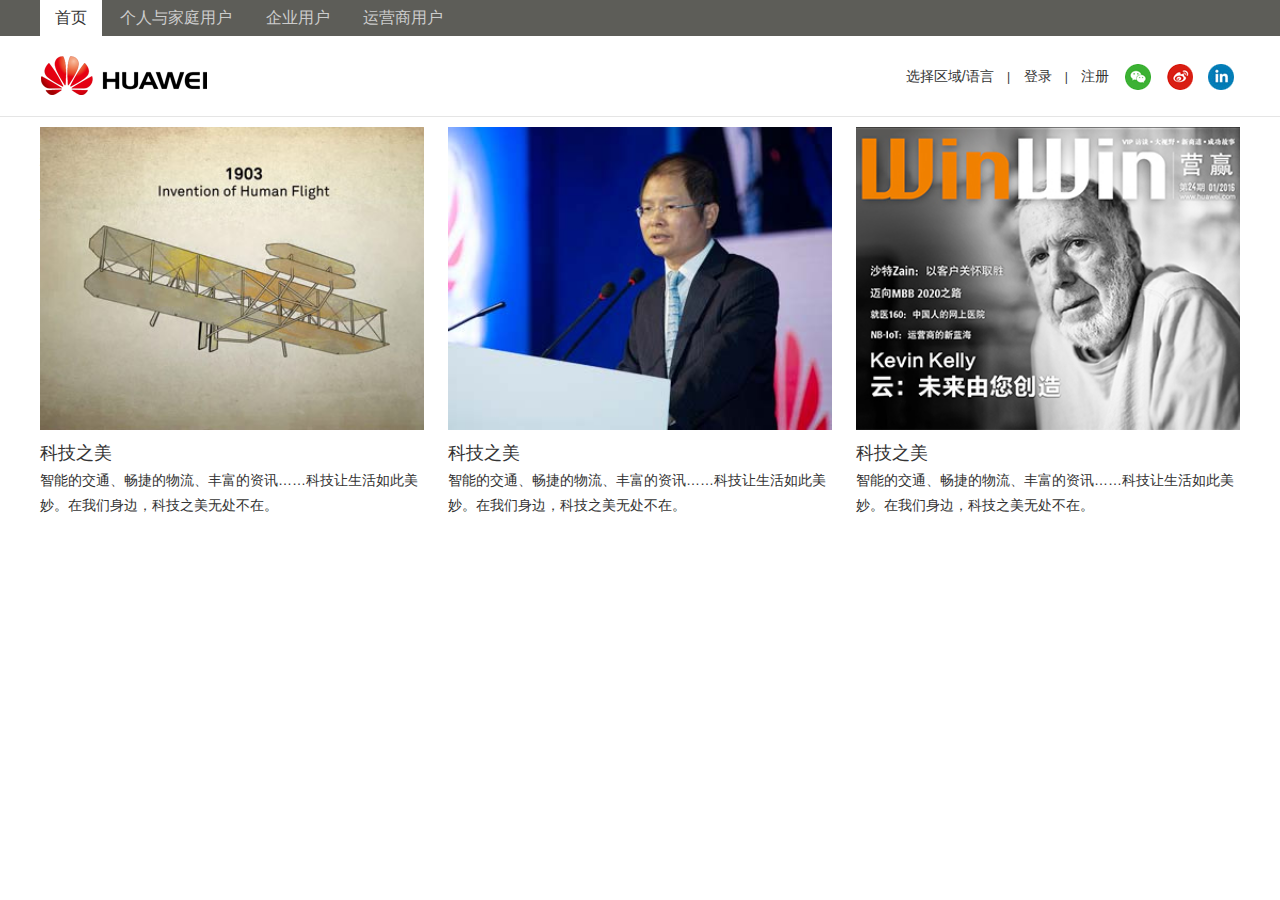
<file: huaweiRem.html>
<!DOCTYPE html>
<html>
<head>
    <meta charset="UTF-8">
    <meta name="viewport"
          content="width=device-width, user-scalable=no, initial-scale=1.0, maximum-scale=1.0, minimum-scale=1.0"/>
    <meta name="format-detection" content="telephone=no"/>
    <meta name="apple-mobile-web-app-capable" content="yes"/>
    <meta name="apple-mobile-web-app-status-bar-style" content="black-translucent"/>
    <title>huaweiRem</title>
    <link charset="utf-8" type="text/css" rel="stylesheet" href="css/reset.min.css"/>
    <link charset="utf-8" type="text/css" rel="stylesheet" href="css/huawei.css"/>
    <script type="text/javascript" src="js/html5.min.js"></script>
    <!--[if lt IE 9]>
    <script type="text/javascript" src="js/html5.min.js"></script>
    <![endif]-->
</head>
<body>
<section>
    <nav class="navFir">
        <ul>
            <li class="bg"><a href="#">首页</a></li>
            <li><a href="#">个人与家庭用户</a></li>
            <li><a href="#">企业用户</a></li>
            <li><a href="#">运营商用户</a></li>
        </ul>
    </nav>
    <header class="header">
        <div>
            <img src="img/huawei/logo.png" alt="华为"/>

            <div class="share">
                <span class="wx"></span>
                <span class="wb"></span>
                <span class="in"></span>
            </div>
            <div class="login">
                <a href="#">选择区域/语言</a>
                |
                <a href="#">登录</a>
                |
                <a href="#">注册</a>
            </div>
        </div>
    </header>

    <header class="phoneHeader">
        <img src="img/huawei/logo.png" alt="华为"/>
        <span class="menu"></span>
        <span class="search" id="searchBtn"></span>

        <div class="searchInp" id="searchInp">
            <i></i>
            <input type="text"/>
        </div>
    </header>
</section>

<section class="product">
    <ul class="news">
        <li>
            <img src="img/huawei/2016_innovation_day_video.jpg" alt=""/>
            <a href="#">科技之美</a>
            <span>智能的交通、畅捷的物流、丰富的资讯……科技让生活如此美妙。在我们身边，科技之美无处不在。</span>
        </li>
        <li>
            <img src="img/huawei/has2016_2.jpg" alt=""/>
            <a href="#">科技之美</a>
            <span>智能的交通、畅捷的物流、丰富的资讯……科技让生活如此美妙。在我们身边，科技之美无处不在。</span>
        </li>
        <li class="last">
            <img src="img/huawei/winwin-24-cn.jpg" alt=""/>
            <a href="#">科技之美</a>
            <span>智能的交通、畅捷的物流、丰富的资讯……科技让生活如此美妙。在我们身边，科技之美无处不在。</span>
        </li>
    </ul>
</section>

<script charset="utf-8" type="text/javascript" src="js/fastclick.min.js"></script>
<script charset="utf-8" type="text/javascript">
    window.onload = function () {
        FastClick.attach(document.body);
    };

    var searchBtn = document.getElementById("searchBtn"),
            searchInp = document.getElementById("searchInp");
    searchBtn.onclick = function () {
        if (this.isBok) {
            searchInp.style.height = "0";
            this.isBok = false;
            return;
        }
        searchInp.style.height = "54px";
        this.isBok = true;
    }
</script>
</body>
</html>
</file>
<file: css/huawei.css>
@charset "utf-8";
html, body {
    width: 100%;
    color: #333;
}

a, a:active, a:hover, a:visited, a:target {
    color: #333;
}

/*--navFir start--*/
.navFir {
    background: #5D5D58;
}

.navFir ul {
    margin: 0 auto;
    width: 1200px;
}

.navFir ul li {
    display: inline-block;
}

.navFir ul li a {
    display: block;
    padding: 0 15px;
    height: 36px;
    line-height: 36px;
    text-align: center;
    color: #ccc;
    font-size: 16px;
}

.navFir ul li:hover {
    background: #333;
}

.navFir ul li.bg {
    background: #fff;
}

.navFir ul li.bg a {
    color: #333;
}

/*--header start--*/
.header {
    border-bottom: 1px solid #e5e5e5;
}

.header > div {
    margin: 0 auto;
    width: 1200px;
    height: 80px;
}

.header > div img, .header > div .login, .header > div .share {
    float: right;
}

.header > div img {
    float: left;
    margin-top: 20px;
    width: 167px;
    height: 40px;
}

.login {
    margin-top: 21px;
    padding: 5px 0;
    height: 28px;
    line-height: 28px;
}

.login a {
    display: inline-block;
    margin: 0 10px;
    font-size: 14px;
}

.login a:hover {
    text-decoration: underline;
}

.share {
    margin-top: 21px;
    height: 38px;
    line-height: 38px;
}

.share span {
    display: inline-block;
    width: 38px;
    height: 100%;
}

.share span.wx {
    background: url("../img/huawei/wechat.png") no-repeat center center;
}

.share span.wb {
    background: url("../img/huawei/weibo.png") no-repeat center center;
}

.share span.in {
    background: url("../img/huawei/hw_u_397327.png") no-repeat center center;
}

/*--phoneHeader start--*/
.phoneHeader {
    display: none;
    position: relative;
    padding: 0 15px;
    height: 60px;
    line-height: 60px;
    border-bottom: 1px solid #e5e5e5;
}

.phoneHeader img, .phoneHeader span {
    display: inline-block;
}

.phoneHeader img {
    margin-top: 10px;
    width: 167px;
    height: 40px;
}

.phoneHeader span {
    float: right;
    width: 50px;
    height: 100%;
    cursor: pointer;
}

.phoneHeader .menu {
    background: url("../img/huawei/menu.png") no-repeat center center;
    background-size: 20px 15px;
}

.phoneHeader .search {
    background: url("../img/huawei/search.png") no-repeat center center;
    background-size: 23px 22px;
}

.phoneHeader .searchInp {
    position: absolute;
    left: 0;
    top: 61px;
    padding: 0 10px;
    width: 100%;
    height: 0; /*54px*/
    background: #999;
    overflow: hidden;

    /*--CSS3新的盒子模型--*/
    box-sizing: border-box;

    /*--CSS3动画(PC:我们需要写五套,而且顺序别乱)--*/
    -webkit-transition: all .1s linear 0s;
    -moz-transition: all .1s linear 0s;
    -ms-transition: all .1s linear 0s;
    -o-transition: all .1s linear 0s;
    transition: all .1s linear 0s;
}

.phoneHeader .searchInp input {
    display: block;
    margin: 9px 0;
    padding: 0 48px 0 20px;
    width: 100%;
    height: 36px;
    border: 1px solid #ccc;
    border-radius: 10px;
    box-sizing: border-box;
}

.phoneHeader .searchInp i {
    position: absolute;
    right: 15px;
    top: 9px;
    width: 36px;
    height: 36px;
    background: url("../img/huawei/search.png") no-repeat center center;
    background-size: 18px 17px;
}

/*--product news start--*/
.news {
    margin: 10px auto;
    width: 1200px;
}

.news li {
    float: left;
    margin-right: 2%;
    width: 32%;
}

.news li.last {
    margin-right: 0;
}

.news li img {
    width: 100%;
}

.news li a {
    display: block;
    margin-top: 5px;
    line-height: 30px;
    font-size: 18px;
}

.news li a:hover {
    text-decoration: underline;
}

.news li span {
    display: block;
    line-height: 25px;
    font-size: 14px;
}

/*--屏幕的宽度 <=1200PX 的时候--*/
@media all and (max-width: 1200px) {
    .navFir, .header, .product {
        padding: 0 15px;
    }

    .navFir ul, .header > div, .news {
        width: 100%;
    }
}

/*--屏幕的宽度 <=960PX 的时候--*/
@media all and (max-width: 960px) {
    .navFir, .header {
        display: none;
    }

    .phoneHeader {
        display: block;
    }
}

/*--屏幕的宽度 <=768PX 的时候--*/
@media all and (max-width: 768px) {
    .news li {
        margin: 10px 0;
        width: 100%;
    }
}
</file>
